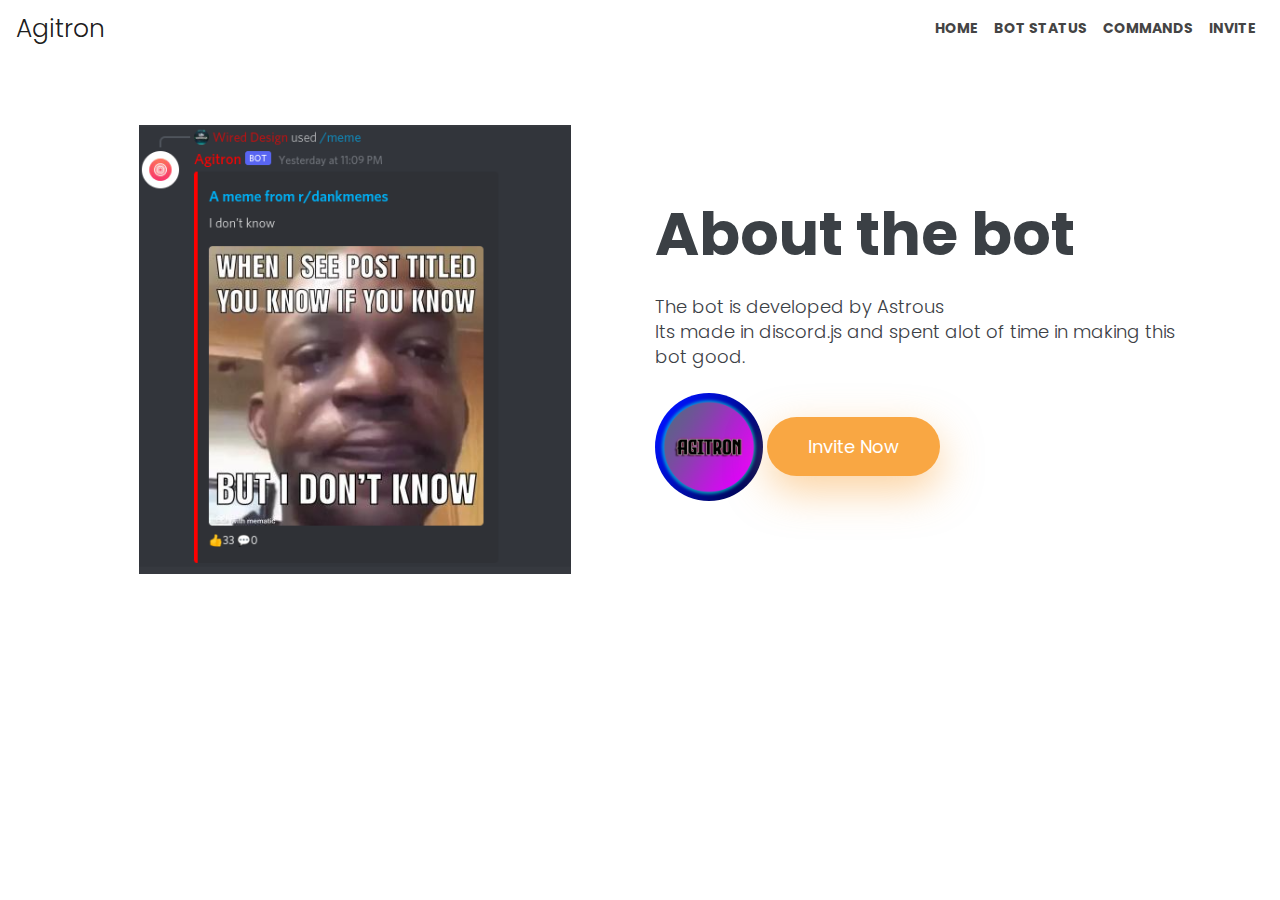
<file: index.html>
<!DOCTYPE html>
<html class="no-js">
<head>
    <meta charset="utf-8">
    <meta http-equiv="X-UA-Compatible" content="IE=edge">
    <title>Agriton</title>
    <meta name="description" content="">
    <meta name="viewport" content="width=device-width, initial-scale=1">

    <!-- Importing fonts -->
    <!-- Source Sans Pro -->
    <link href="https://fonts.googleapis.com/css?family=Droid+Serif:400i|Source+Sans+Pro:300,400,600,700" rel="stylesheet">

    <link href="https://fonts.googleapis.com/css?family=Josefin+Sans:300,400,600,700" rel="stylesheet">

    <!-- Importing CSSs -->
    <link rel="stylesheet" href="plugins/bootstrap/bootstrap.min.css">*


    <link rel="stylesheet" href="plugins/owl-carousel/owl.carousel.css">
    <link rel="stylesheet" href="plugins/magnific-popup/magnific-popup.css">
    <link rel="stylesheet" href="css/style.css">
    
</head>

<body id="body">

    <!-- Navigation bar -->
    <header>
        <div class="container">
            <nav class="navbar navbar-expand-lg navbar-light bg-white fixed-top">

              <!-- The company name that is seen on the top of the page -->
                <a class="navbar-brand" href="/">Agitron</a>
                <button class="navbar-toggler" type="button" data-toggle="collapse" data-target="#navbarSupportedContent"
                    aria-controls="navbarSupportedContent" aria-expanded="false" aria-label="Toggle navigation">
                    <span class="navbar-toggler-icon"></span>
                </button>

                <div class="collapse navbar-collapse" id="navbarSupportedContent">
                    <ul class="navbar-nav ml-auto text-center text-lg-left">
                        <li class="nav-item">
                            <a class="nav-link" href="/">HOME</a>
                        </li>
                        <li class="nav-item">
                            <a class="nav-link" href="https://status.agitron.tk/" target="_blank">BOT STATUS</a>
                        </li>
                        <li class="nav-item">
                            <a class="nav-link" href="./pages/commands.html">COMMANDS</a>
                        </li>
                        <li class="nav-item">
                            <a class="nav-link" href="https://top.gg/bot/930371009855492128">INVITE</a>
                        </li>
                    </ul>
                </div>
            </nav>
        </div>
    </header>
    <!-- Navigation bar finished -->

    <!-- Main body -->
    
    <section class="section">
        <div class="container">
            <div class="row">
                <div class="col-md-6 text-center mb-5 mb-md-0">
                    <img src="./images/memecmd.png" alt="command" style="max-width: 80%;  ">
                </div>
                <div class="col-md-6 align-self-center text-center text-md-left">
                    <div class="block">
                        <h1 class="font-weight-bold mb-4 font-size-60">About the bot</h1>
                        <p class="mb-4">The bot is developed by Astrous<br>Its made in discord.js and spent alot of time in making this bot good.</p>
                        <img src="./images/Agitron Logo.png" alt="Logo" style="max-width: 20%; border-radius: 50%;">
                        <a class="btn btn-main" href="https://top.gg/bot/930371009855492128" target="_blank" role="button">Invite Now</a>
                    </div>
                </div>
            </div>
        </div>
    </section>


    <!-- Features -->


    <!-- Importing Scripts -->
    <script src="plugins/jquery-2.1.1.min.js"></script>
    <script src="plugins/bootstrap/bootstrap.min.js"></script>
    <script src="plugins/owl-carousel/owl.carousel.min.js"></script>
    <script src="plugins/magnific-popup/jquery.magnific.popup.min.js"></script>
    <script src="js/main.js"></script>

</body>

</html>
</file>
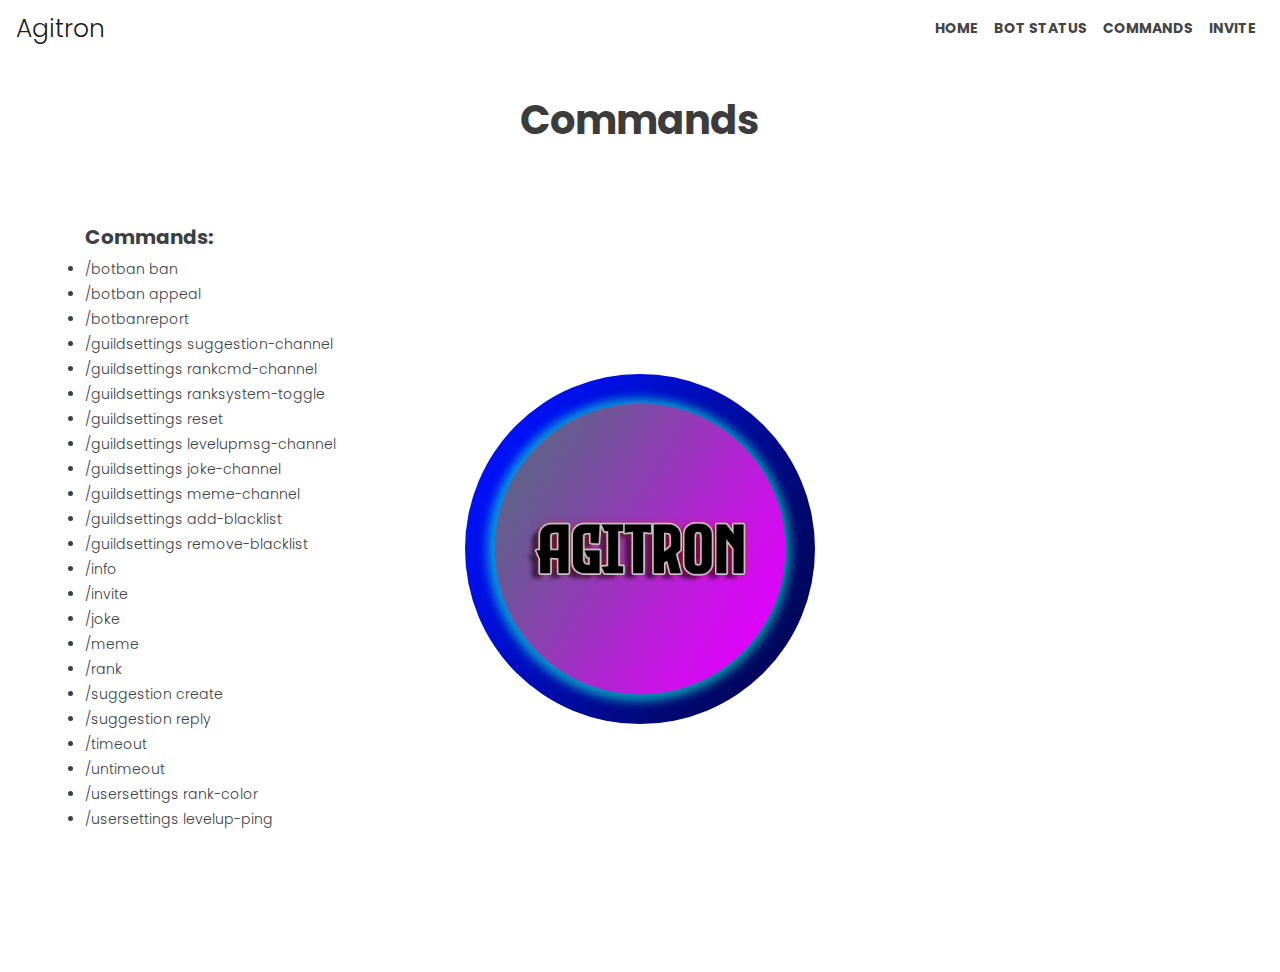
<file: pages/commands.html>
<!DOCTYPE html>
<html class="no-js">
<head>
    <meta charset="utf-8">
    <meta http-equiv="X-UA-Compatible" content="IE=edge">
    <title>Agriton</title>
    <meta name="description" content="">
    <meta name="viewport" content="width=device-width, initial-scale=1">

    <!-- Importing fonts -->
    <!-- Source Sans Pro -->
    <link href="https://fonts.googleapis.com/css?family=Droid+Serif:400i|Source+Sans+Pro:300,400,600,700" rel="stylesheet">

    <link href="https://fonts.googleapis.com/css?family=Josefin+Sans:300,400,600,700" rel="stylesheet">

    <!-- Importing CSSs -->
    <link rel="stylesheet" href="../plugins/bootstrap/bootstrap.min.css">
    <link rel="stylesheet" href="../plugins/owl-carousel/owl.carousel.css">
    <link rel="stylesheet" href="../plugins/magnific-popup/magnific-popup.css">
    <link rel="stylesheet" href="../css/style.css">
    
</head>

<body id="body">

    <!-- Navigation bar -->
    <header>
        <div class="container">
            <nav class="navbar navbar-expand-lg navbar-light bg-white fixed-top">

              <!-- The company name that is seen on the top of the page -->
                <a class="navbar-brand" href="/">Agitron</a>
                <button class="navbar-toggler" type="button" data-toggle="collapse" data-target="#navbarSupportedContent"
                    aria-controls="navbarSupportedContent" aria-expanded="false" aria-label="Toggle navigation">
                    <span class="navbar-toggler-icon"></span>
                </button>

                <div class="collapse navbar-collapse" id="navbarSupportedContent">
                    <ul class="navbar-nav ml-auto text-center text-lg-left">
                        <li class="nav-item">
                            <a class="nav-link" href="/">HOME</a>
                        </li>
                        <li class="nav-item">
                            <a class="nav-link" href="https://status.agitron.tk/" target="_blank">BOT STATUS</a>
                        </li>
                        <li class="nav-item">
                            <a class="nav-link" href="../pages/commands.html">COMMANDS</a>
                        </li>
                        <li class="nav-item">
                            <a class="nav-link" href="https://top.gg/bot/930371009855492128">INVITE</a>
                        </li>
                    </ul>
                </div>
            </nav>
        </div>
    </header>
    <!-- Navigation bar finished -->

    <!-- Main body -->
    



    <!-- Features -->
    <section id="features" class="section">
        <div class="container">
            <div class="row">
                <div class="col-12">
                    <div class="heading">
                        <h2>Commands</h2>
                    </div>
                </div>
                <div class="col-md-4">
                    <div class="mb-40 text-center text-md-left">
                        <i class="d-inlin-block h2 mb-10 tf-ion-ios-alarm-outline"></i>
                        <h4 class="font-weight-bold mb-2">Commands:</h4>
                        <ul class="cmdul">
                            <li class="cmddot">
                                /botban ban
                            </li>
                            <li class="cmddot">
                                /botban appeal
                            </li>
                            <li class="cmddot">
                                /botbanreport
                            </li>
                            <li class="cmddot">
                                /guildsettings suggestion-channel
                            </li>
                            <li class="cmddot">
                                /guildsettings rankcmd-channel
                            </li>
                            <li class="cmddot">
                                /guildsettings ranksystem-toggle
                            </li>
                            <li class="cmddot">
                                /guildsettings reset
                            </li>
                            <li class="cmddot">
                                /guildsettings levelupmsg-channel
                            </li>
                            <li class="cmddot">
                                /guildsettings joke-channel 
                            </li>
                            <li class="cmddot">
                                /guildsettings meme-channel 
                            </li>
                            <li class="cmddot">
                                /guildsettings add-blacklist
                            </li>
                            <li class="cmddot">
                                /guildsettings remove-blacklist
                            </li>
                            <li class="cmddot">
                                /info
                            </li>
                            <li class="cmddot">
                                /invite
                            </li>
                            <li class="cmddot">
                                /joke 
                            </li>
                            <li class="cmddot">
                                /meme
                            </li>
                            <li class="cmddot">
                                /rank
                            </li>
                            <li class="cmddot">
                                /suggestion create
                            </li>
                            <li class="cmddot">
                                /suggestion reply 
                            </li>
                            <li class="cmddot">
                                /timeout 
                            </li>
                            <li class="cmddot">
                                /untimeout 
                            </li>
                            <li class="cmddot">
                                /usersettings rank-color 
                            </li>
                            <li class="cmddot">
                                /usersettings levelup-ping 
                            </li>
                        </ul>
                    </div>
                </div>
                <div class="col-md-4 text-center align-self-center mb-4 mb-md-0">
                    <img class="img-fluid" src="../images/Agitron Logo.png" alt="logo" style="border-radius: 50%;">
                </div>
                
            </div>
        </div>
    </section>


    <!-- Importing Scripts -->
    <script src="../plugins/jquery-2.1.1.min.js"></script>
    <script src="../plugins/bootstrap/bootstrap.min.js"></script>
    <script src="../plugins/owl-carousel/owl.carousel.min.js"></script>
    <script src="../plugins/magnific-popup/jquery.magnific.popup.min.js"></script>
    <script src="../js/main.js"></script>

</body>

</html>
</file>
<file: css/style.css>
/*--
    Common Css
--*/
@import url('https://fonts.googleapis.com/css2?family=Poppins:ital,wght@0,100;0,200;0,300;0,400;0,500;0,600;0,700;0,800;0,900;1,100;1,200;1,300;1,400;1,500;1,600;1,700;1,800;1,900&display=swap');

body {
  font-size: 14px;
  font-weight: 300;
  line-height: 25px;
  color: #3b4045;
  font-family: 'Poppins', sans-serif;
  -webkit-font-smoothing: antialiased;
}

h1,
h2,
h3,
h4,
h5,
h6 {
  font-weight: 300;
  margin: 0px;
}

h1,
.h1 {
  font-size: 44px;
  line-height: 56px;
}

h2,
.h2 {
  font-size: 30px;
  line-height: 35px;
}

h3,
.h3 {
  font-size: 23px;
  line-height: 25px;
}

h4,
.h4 {
  font-size: 20px;
  line-height: 24px;
  font-weight: 400;
}

p {
  font-size: 18px;
  line-height: 25px;
}

ul {
  padding: 0;
  margin: 0;
  list-style: none;
}

a {
  transition: all 0.2s ease-in-out 0s;
}

.mt-100 {
  margin-top: 100px;
}

.bg-1 {
  background-image: url(../images/call-to-action.jpg);
}

.bg-orange {
  background: #f9a743;
}

.bg-opacity {
  position: relative;
}

.bg-opacity:before {
  content: "";
  position: absolute;
  top: 0;
  left: 0;
  right: 0;
  bottom: 0;
  background: rgba(0, 0, 0, 0.7);
}

a:focus,
.btn:focus,
.btn:active:focus {
  box-shadow: none;
  outline: 0 none;
}

a,
a:active,
a:focus,
a:active {
  text-decoration: none;
}

.section {
  padding: 100px 0;
}

.font-size-60 {
  font-size: 60px;
  line-height: 1.2;
}

@media (max-width: 575px) {
  .font-size-60 {
    font-size: 40px;
  }
}

.mb-10 {
  margin-bottom: 10px;
}

.mb-40 {
  margin-bottom: 40px;
}

/*--
    custom heading
--*/
.text-center {
  text-align: center;
}

.heading {
  text-align: center;
  color: #777777;
  padding-bottom: 70px;
}

.heading h2 {
  color: #3c3c3c;
  padding-bottom: 15px;
  text-transform: capitalize;
  font-weight: 700;
  font-size: 40px;
  line-height: 40px;
}

.heading p {
  font-size: 17px;
  line-height: 24px;
  font-weight: 300;
}

.subheading {
  color: #3c3c3c;
  padding-bottom: 15px;
  text-transform: capitalize;
  font-weight: 500;
  font-size: 32px;
  line-height: 45px;
}

.btn {
  border-radius: 0;
}

.btn-main {
  color: #fff;
  border-radius: 30px;
  font-size: 18px;
  padding: 15px 40px;
  display: inline-block;
  background-color: #f9a743;
  box-shadow: 0 15px 40px rgba(249, 167, 68, 0.5);
  background-image: linear-gradient(bottom, rgba(255, 239, 206, 0) 0%, rgba(255, 239, 206, 0.25) 100%);
}

.btn-main:hover, .btn-main:focus {
  background-color: #f9a743;
  color: #fff;
}

.btn-main-sm {
  padding: 12px 35px;
  text-transform: uppercase;
  font-size: 14px;
  font-weight: bold;
}

/*Preloader*/
#preloader-wrapper {
  background-color: #fff;
  bottom: auto;
  height: 100%;
  left: auto;
  position: fixed;
  right: auto;
  top: auto;
  width: 100%;
  z-index: 9999;
  display: flex;
  justify-content: center;
  align-items: center;
}

.pre-loader {
  width: 130px;
  height: 130px;
  background: #f9a743;
  border-radius: 50%;
  animation: loading 6s infinite reverse linear;
  position: relative;
  font-family: "themefisher-font" !important;
}

.pre-loader:before {
  content: "\f3bd";
  position: absolute;
  top: 50%;
  left: 50%;
  display: block;
  font-size: 40px;
  -webkit-transform: translate(-50%, -50%);
          transform: translate(-50%, -50%);
  color: #fff;
}

@-webkit-keyframes loading {
  /*  */
  0% {
    box-shadow: inset 0 0 0 80px #f9a743;
  }
  8.49% {
    background: #f9a743;
    box-shadow: inset 0 0 0 160px #f9a743;
  }
  /* orange */
  8.5% {
    box-shadow: inset 0 0 0 0 #ff8133;
  }
  24.99% {
    background: #ff8133;
    box-shadow: inset 0 0 0 160px #ff8133;
  }
  /* yellow */
  25% {
    box-shadow: inset 0 0 0 0 #ffbe1a;
  }
  41.49% {
    background: #ffbe1a;
    box-shadow: inset 0 0 0 160px #ffbe1a;
  }
  /*  */
  41.5% {
    box-shadow: inset 0 0 0 0 #f9a743;
  }
  57.99% {
    background: #f9a743;
    box-shadow: inset 0 0 0 160px #f9a743;
  }
  /* blue */
  58% {
    box-shadow: inset 0 0 0 0 #00b5d9;
  }
  74.49% {
    background: #00b5d9;
    box-shadow: inset 0 0 0 160px #00b5d9;
  }
  /* purple */
  74.5% {
    box-shadow: inset 0 0 0 0 #9772e5;
  }
  90.99% {
    background: #9772e5;
    box-shadow: inset 0 0 0 160px #9772e5;
  }
  /*  */
  91% {
    box-shadow: inset 0 0 0 0 #f9a743;
  }
  100% {
    background: #f9a743;
    box-shadow: inset 0 0 0 80px #f9a743;
  }
}

@keyframes loading {
  /*  */
  0% {
    box-shadow: inset 0 0 0 80px #f9a743;
  }
  8.49% {
    background: #f9a743;
    box-shadow: inset 0 0 0 160px #f9a743;
  }
  /* orange */
  8.5% {
    box-shadow: inset 0 0 0 0 #ff8133;
  }
  24.99% {
    background: #ff8133;
    box-shadow: inset 0 0 0 160px #ff8133;
  }
  /* yellow */
  25% {
    box-shadow: inset 0 0 0 0 #ffbe1a;
  }
  41.49% {
    background: #ffbe1a;
    box-shadow: inset 0 0 0 160px #ffbe1a;
  }
  /*  */
  41.5% {
    box-shadow: inset 0 0 0 0 #f9a743;
  }
  57.99% {
    background: #f9a743;
    box-shadow: inset 0 0 0 160px #f9a743;
  }
  /* blue */
  58% {
    box-shadow: inset 0 0 0 0 #00b5d9;
  }
  74.49% {
    background: #00b5d9;
    box-shadow: inset 0 0 0 160px #00b5d9;
  }
  /* purple */
  74.5% {
    box-shadow: inset 0 0 0 0 #9772e5;
  }
  90.99% {
    background: #9772e5;
    box-shadow: inset 0 0 0 160px #9772e5;
  }
  /*  */
  91% {
    box-shadow: inset 0 0 0 0 #f9a743;
  }
  100% {
    background: #f9a743;
    box-shadow: inset 0 0 0 80px #f9a743;
  }
}

/* navigation */
.navbar-brand {
  color: #444;
  font-size: 25px;
  margin: 0;
  line-height: 1;
}

.nav-link {
  font-size: 14px;
  font-weight: bold;
}

.navbar-light .navbar-nav .nav-link {
  color: #444;
}

/*--
    feature start
--*/
/*--
    Feature-list start
--*/
.feature-list .btn-main {
  margin-top: 15px;
}

/*--
  Gallery start
--*/
.gallery {
  padding-bottom: 100px;
}

.gallery .owl-item {
  overflow: hidden;
  position: relative;
}

.gallery .block {
  padding: 20px;
}

.gallery .block:hover .gallery-overlay {
  -webkit-transform: scale(1);
          transform: scale(1);
  opacity: 1;
}

.gallery .gallery-overlay {
  position: absolute;
  bottom: 15px;
  left: 15px;
  right: 15px;
  top: 15px;
  background: rgba(255, 255, 255, 0.85);
  text-decoration: none;
  color: inherit;
  -webkit-transform: scale(0.5);
  transform: scale(0.5);
  transition: all .3s;
  z-index: 2;
  opacity: 0;
  -ms-filter: "progid:DXImageTransform.Microsoft.Alpha(Opacity=0)";
}

.gallery .gallery-overlay .gallery-popup {
  text-align: center;
  position: absolute;
  top: 50%;
  left: 50%;
  -webkit-transform: translate(-50%, -50%);
  transform: translate(-50%, -50%);
  background: #f9a743;
  padding: 5px 10px;
  border-radius: 40px;
  width: 50px;
  height: 50px;
}

.gallery .gallery-overlay .gallery-popup i {
  color: #fff;
  font-size: 30px;
  line-height: 40px;
  display: inline-block;
}

/*--
    service start
--*/
.testimonials .testimonial-block {
  padding: 0 10px;
}

.testimonials .testimonial-block i {
  font-size: 40px;
  display: inline-block;
  margin-bottom: 20px;
  color: #f9a743;
}

.testimonials .testimonial-block p {
  font-family: "Droid Serif", serif;
  font-size: 14px;
  color: #777;
}

.testimonials .testimonial-block .author-details {
  margin-top: 30px;
}

.testimonials .testimonial-block .author-details img {
  border-radius: 50%;
  width: 50px;
}

.testimonials .testimonial-block .author-details h4 {
  font-weight: 700;
  font-size: 20px;
  margin-top: 10px;
}

/*--
    call-to-action start
--*/
.call-to-action {
  background-attachment: fixed;
  background-repeat: no-repeat;
  background-size: cover;
}

.input-group {
  margin-top: 30px;
  position: relative;
}

.input-group .btn-submit {
  padding: 10.5px 40px !important;
  position: absolute;
  border-top-left-radius: 0;
  border-bottom-left-radius: 0;
  top: 0;
  right: 0;
}

.input-group input {
  height: 50px;
  border-radius: 40px;
  border: none;
  padding-left: 15px;
  box-shadow: none;
  display: table-cell;
}

.footer-menu a {
  font-size: 14;
  font-weight: 700;
  color: #444;
  padding: 10px;
}

footer {
  text-align: center;
  background: #f4f4f4;
  padding: 50px 0px;
}

footer .footer-logo {
  color: #555;
  display: block;
}

footer p.copyright-text {
  font-weight: 300;
  font-size: 12px;
  color: #888;
  letter-spacing: 3px;
  margin-top: 15px;
}

footer p.copyright-text a {
  color: #282828;
}

footer p.copyright-text a:hover {
  text-decoration: none;
}

/*# sourceMappingURL=maps/style.css.map */
.cmddot {
  list-style-type: disc;
}
.cmddot p{
  font-size: 5px!important;
}
</file>
